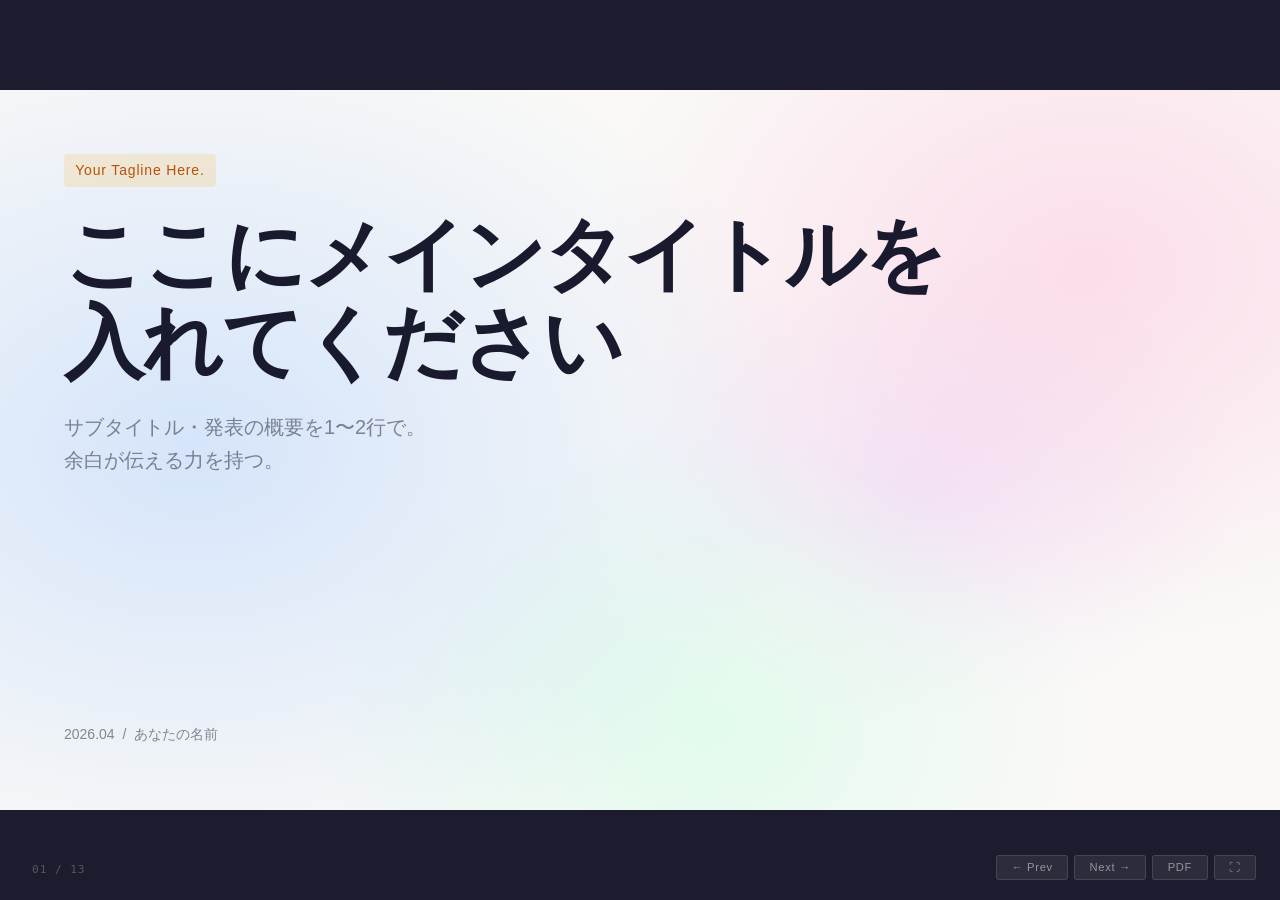
<file: decks/01_sample/index.html>
<!DOCTYPE html>
<html lang="ja">
<head>
  <meta charset="UTF-8">
  <meta name="viewport" content="width=device-width, initial-scale=1.0">
  <title>サンプルデッキ — Slide Starter</title>
  <link rel="stylesheet" href="../../engine/slide.css">
  <link rel="stylesheet" href="../../theme/sample.css">
</head>
<body>

<div class="deck">

  <!-- ===== 01: タイトルスライド ===== -->
  <section class="slide slide-title is-active">
    <p class="label">Your Tagline Here.</p>
    <h1>ここにメインタイトルを<br>入れてください</h1>
    <p class="sub">サブタイトル・発表の概要を1〜2行で。<br>余白が伝える力を持つ。</p>
    <p class="muted" style="font-size: var(--text-sm); margin-top: auto;">2026.04 &nbsp;/&nbsp; あなたの名前</p>
  </section>

  <!-- ===== 02: コンテンツ（シンプル） ===== -->
  <section class="slide slide-content">

    <div class="body">
      <h2>セクションタイトル</h2>
      <p>本文テキスト。1スライドに1メッセージ。<br>
         余白を活かして、情報を詰め込みすぎない。</p>
      <p>2段落目の本文。補足情報はここに。<br>
         <span class="accent bold">強調したいキーワード</span>はこのようにマークする。</p>
    </div>
  </section>

  <!-- ===== 03: コンテンツ（箇条書き） ===== -->
  <section class="slide slide-content">

    <div class="body">
      <h2>3つのポイント</h2>
      <ul class="list">
        <li>最初のポイント。<span class="accent bold">強調したい語句</span>はこう書く。</li>
        <li>2番目のポイント。簡潔に、1〜2行で収める。</li>
        <li>3番目のポイント。箇条書きは最大5項目まで。<span class="muted">（補足情報はこの色で）</span></li>
        <li>4番目のポイント。<span class="accent-2 bold">問題点</span>はピンクで、<span class="accent-4 bold">解決策</span>はグリーンで色分けできる。</li>
      </ul>
    </div>
  </section>

  <!-- ===== 04: コンテンツ（2カラム比較） ===== -->
  <section class="slide slide-content">

    <div class="body">
      <h2>比較・対比</h2>
      <div class="cols-2">
        <div class="card card-pink">
          <span class="badge badge-pink" style="margin-bottom: var(--sp-xs);">Before</span>
          <h3>従来のやり方</h3>
          <p>問題点や課題をここに書く。<br>手作業・非効率・高コスト。</p>
        </div>
        <div class="card card-green">
          <span class="badge badge-green" style="margin-bottom: var(--sp-xs);">After</span>
          <h3>新しいアプローチ</h3>
          <p>改善点やメリットをここに書く。<br>自動化・高速・低コスト。</p>
        </div>
      </div>
    </div>
  </section>

  <!-- ===== 05: 図解：フローチャート ===== -->
  <section class="slide slide-content">

    <div class="body">
      <h2>プロセスの流れ</h2>
      <div class="flow">
        <div class="flow-step">
          <h3>収集</h3>
          <p>データを集める</p>
        </div>
        <div class="flow-arrow">→</div>
        <div class="flow-step">
          <h3>分析</h3>
          <p>パターンを見つける</p>
        </div>
        <div class="flow-arrow">→</div>
        <div class="flow-step">
          <h3>実行</h3>
          <p>施策に落とす</p>
        </div>
        <div class="flow-arrow">→</div>
        <div class="flow-step">
          <h3>検証</h3>
          <p>効果を測定する</p>
        </div>
      </div>
    </div>
  </section>

  <!-- ===== 06: 図解：フェーズカード（上線カラー） ===== -->
  <section class="slide slide-content">

    <div class="body">
      <h2>ロードマップ</h2>
      <div class="cols-3">
        <div class="card card-green">
          <span class="badge badge-green" style="margin-bottom: var(--sp-xs);">Phase 1</span>
          <h3>基盤構築・実証</h3>
          <p>MVPの開発と初期ユーザーへの提供。<br>仮説検証を最速で回す。</p>
        </div>
        <div class="card card-yellow">
          <span class="badge badge-yellow" style="margin-bottom: var(--sp-xs);">Phase 2</span>
          <h3>スケール・収益化</h3>
          <p>顧客基盤の拡大と<br>マネタイズモデルの確立。</p>
        </div>
        <div class="card card-purple">
          <span class="badge badge-purple" style="margin-bottom: var(--sp-xs);">Phase 3</span>
          <h3>事業拡大</h3>
          <p>海外展開・パートナー連携・<br>プロダクト多角化。</p>
        </div>
      </div>
    </div>
  </section>

  <!-- ===== 07: 図解：KPI / 数字ハイライト ===== -->
  <section class="slide slide-content">

    <div class="body">
      <h2>主要指標</h2>
      <div class="cols-3" style="align-items: center; flex: 1;">
        <div class="stat">
          <span class="number">3.2x</span>
          <span class="label">生産性向上</span>
        </div>
        <div class="stat">
          <span class="number">47%</span>
          <span class="label">コスト削減</span>
        </div>
        <div class="stat">
          <span class="number">120+</span>
          <span class="label">導入企業数</span>
        </div>
      </div>
    </div>
  </section>

  <!-- ===== 08: 図解：3カラムカード（タグ番号） ===== -->
  <section class="slide slide-content">

    <div class="body">
      <h2>3つの柱</h2>
      <div class="cols-3">
        <div class="card">
          <span class="tag">01</span>
          <h3>戦略設計</h3>
          <p>ゴールから逆算して<br>打ち手を構造化する。</p>
        </div>
        <div class="card">
          <span class="tag">02</span>
          <h3>高速実装</h3>
          <p>仮説を最速で形にし<br>市場からFBを得る。</p>
        </div>
        <div class="card">
          <span class="tag">03</span>
          <h3>継続改善</h3>
          <p>データに基づいて<br>サイクルを回し続ける。</p>
        </div>
      </div>
    </div>
  </section>

  <!-- ===== 09: テキスト+画像（横並び） ===== -->
  <section class="slide slide-content">

    <div class="body">
      <h2>テキストと画像の組み合わせ</h2>
      <div class="text-img">
        <div class="text">
          <p>左にテキスト、右に画像を配置する<br>レイアウト。</p>
          <p>プロダクトのスクリーンショットや<br>概念図を添えるのに最適。</p>
          <ul class="list" style="margin-top: var(--sp-xs);">
            <li>ポイント1：<span class="accent bold">視覚的な補足</span></li>
            <li>ポイント2：読み取りやすい構造</li>
          </ul>
        </div>
        <div class="img-box">
          <img src="assets/image-box.png" alt="サンプル画像">
        </div>
      </div>
    </div>
  </section>

  <!-- ===== 10: ステートメント（橋渡し・核心） ===== -->
  <section class="slide slide-statement">
    <p class="kicker">課題</p>
    <h2>動画は作れても、<br>
      <span class="highlight-pink">IPにならない</span></h2>
    <p>作家性・継続性・視聴者データ——<br>これを統合する機能が欠けていた。</p>
  </section>

  <!-- ===== 11: セクション区切り ===== -->
  <section class="slide slide-section">
    <h2><span class="accent">Part 2</span></h2>
    <p>セクションの区切りに使う。<br>章立てのあるプレゼンに最適。</p>
  </section>

  <!-- ===== 12: ランディング（左線バー） ===== -->
  <section class="slide slide-landing">

    <h2>ここに最も伝えたい<br>
      <span class="accent">核心の一文</span>を置く。<br>
      <span class="muted" style="font-size: var(--text-2xl);">印象的な比喩・確信・結論に使う。</span></h2>
  </section>

  <!-- ===== 13: エンディングスライド ===== -->
  <section class="slide slide-end">

    <div class="mark"></div>
    <h2>ありがとうございました</h2>
    <p class="muted">お名前 &nbsp;/&nbsp; 肩書き・所属</p>
    <p class="muted" style="font-size: var(--text-sm);">contact@example.com</p>
  </section>

</div><!-- /.deck -->

<!-- ── ナビUI ── -->
<div class="slide-ui">
  <div class="slide-counter">01 / 13</div>
  <div class="slide-nav">
    <button id="btn-prev">← Prev</button>
    <button id="btn-next">Next →</button>
    <button id="btn-pdf" title="PDF書き出し">PDF</button>
    <button id="btn-fs" title="フルスクリーン (F)">⛶</button>
  </div>
</div>

<script src="../../engine/slide.js"></script>
</body>
</html>
</file>
<file: engine/slide.css>
/* ============================================================
   engine/slide.css — コアエンジン層（編集不要）
   16:9ロック / ナビUI / スケーリング / PDF出力
   ============================================================ */

*, *::before, *::after { box-sizing: border-box; margin: 0; padding: 0; }

body {
  width: 100vw;
  height: 100vh;
  overflow: hidden;
  background: var(--color-chrome, #111);
  display: flex;
  align-items: center;
  justify-content: center;
}

/* ── デッキ（常に 1280×720） ── */
.deck {
  width: 1280px;
  height: 720px;
  position: relative;
  flex-shrink: 0;
  transform-origin: center center;
}

/* ── スライド共通 ── */
.slide {
  position: absolute;
  inset: 0;
  display: none;
  flex-direction: column;
  padding: var(--sp-xl, 64px);
  background: var(--color-bg, #0f0f0f);
  color: var(--color-fg, #f0f0ee);
  overflow: hidden;
}
.slide.is-active { display: flex; }

/* ── 背景画像フォールバック（印刷用） ── */
.slide-bg-print { display: none; }

/* ── ナビUI（deck の外側に固定） ── */
.slide-ui {
  position: fixed;
  inset: 0;
  pointer-events: none;
  z-index: 100;
}

.slide-counter {
  position: absolute;
  bottom: 1.5rem;
  left: 2rem;
  font-size: .7rem;
  font-family: var(--font-mono, monospace);
  color: rgba(255,255,255,.25);
  letter-spacing: .08em;
}

.slide-nav {
  position: absolute;
  bottom: 1.25rem;
  right: 1.5rem;
  display: flex;
  gap: .375rem;
  pointer-events: all;
}

.slide-nav button {
  background: rgba(255,255,255,.07);
  border: 1px solid rgba(255,255,255,.12);
  color: rgba(255,255,255,.5);
  padding: .35rem .9rem;
  border-radius: 3px;
  cursor: pointer;
  font-size: .7rem;
  letter-spacing: .06em;
  transition: background .12s, color .12s;
}
.slide-nav button:hover {
  background: rgba(255,255,255,.15);
  color: rgba(255,255,255,.9);
}

/* ── PDF / 印刷 ── */
@media print {
  @page { size: 254mm 142.875mm; margin: 0; }

  * { print-color-adjust: exact !important; -webkit-print-color-adjust: exact !important; }

  /* フォントweight正規化: 印刷では2段階のみ */
  * { font-weight: 400 !important; }
  strong, b, h1, h2, h3, .bold, .tag { font-weight: 600 !important; }

  html, body {
    width: 254mm;
    height: auto;
    display: block;
    background: transparent;
    overflow: visible;
  }

  .deck {
    transform: none !important;
    position: static;
    width: 254mm;
    height: auto;
    display: block;
  }

  .slide {
    position: static !important;
    display: flex !important;
    width: 254mm;
    height: 142.875mm;
    z-index: 0;
    break-after: page;
    overflow: hidden;
  }

  /* 背景画像フォールバック（CSS background-imageは印刷で消える） */
  .slide-bg-print {
    display: block !important;
    position: absolute !important;
    inset: 0;
    width: 100%;
    height: 100%;
    object-fit: cover;
    z-index: -1;
  }

  /* リスト要素の位置補正 */
  .list li { position: relative; }

  /* 丸型要素のアスペクト比補正 */
  [style*="border-radius: 50%"],
  .circle { aspect-ratio: 1/1; }

  .slide-ui { display: none !important; }
}
</file>
<file: theme/sample.css>
/* ============================================================
   theme/sample.css — テーマ層（ライト）
   ここだけ変更してデザインをカスタマイズする
   ============================================================ */

:root {
  /* ── カラー ── */
  --color-chrome:  #1c1c2e;          /* ブラウザ背景（ナビUIの視認性を保つためダーク） */
  --color-bg:      #faf9f7;          /* スライド背景（ウォームホワイト） */
  --color-fg:      #1a1a2e;          /* テキスト（ディープネイビーブラック） */
  --color-muted:   rgba(26,26,46,.5);/* テキスト（サブ・補足） */

  /* マルチカラーアクセント */
  --color-accent:   #4f7df7;         /* ブルー：プライマリ（ドット・リスト・フロー） */
  --color-accent-2: #f472b6;         /* ピンク：課題・問題提起 */
  --color-accent-3: #f59e0b;         /* アンバー：強調・ハイライト */
  --color-accent-4: #22c55e;         /* グリーン：解決・フェーズ1 */
  --color-accent-5: #a78bfa;         /* パープル：将来・フェーズ3 */

  --color-border:   rgba(26,26,46,.08);
  --color-num:      rgba(26,26,46,.15); /* スライド番号 */
  --color-card-bg:  rgba(26,26,46,.025);

  /* ── グラデーション（表紙・ステートメント・エンディング用） ── */
  --gradient-pastel:
    radial-gradient(ellipse 70% 90% at 15% 50%, rgba(168,204,255,.45) 0%, transparent 70%),
    radial-gradient(ellipse 60% 80% at 85% 25%, rgba(255,168,210,.35) 0%, transparent 65%),
    radial-gradient(ellipse 50% 70% at 55% 88%, rgba(168,255,210,.3) 0%, transparent 60%),
    radial-gradient(ellipse 45% 60% at 72% 55%, rgba(210,168,255,.2) 0%, transparent 55%),
    var(--color-bg);

  /* ── タイポグラフィ ── */
  --font-sans: "Helvetica Neue", "Hiragino Sans", "Yu Gothic", "Noto Sans JP", sans-serif;
  --font-mono: "SF Mono", "Fira Code", "Consolas", monospace;

  --text-xs:   .75rem;    /* 12px */
  --text-sm:   .875rem;   /* 14px */
  --text-base: 1.125rem;  /* 18px */
  --text-lg:   1.25rem;   /* 20px */
  --text-xl:   1.75rem;   /* 28px */
  --text-2xl:  2.5rem;    /* 40px */
  --text-3xl:  3.5rem;    /* 56px */
  --text-4xl:  5rem;      /* 80px */

  --weight-normal: 400;
  --weight-medium: 500;
  --weight-bold:   700;

  /* ── スペーシング ── */
  --sp-xs:  .5rem;
  --sp-sm:  1rem;
  --sp-md:  1.5rem;
  --sp-lg:  2.5rem;
  --sp-xl:  4rem;

  /* ── その他 ── */
  --radius: 8px;
  --border: 1px solid var(--color-border);
}


/* ── ベースタイポグラフィ ── */
body { font-family: var(--font-sans); }

.slide h1 {
  font-size: var(--text-4xl);
  font-weight: var(--weight-bold);
  line-height: 1.1;
  letter-spacing: -.025em;
  color: var(--color-fg);
}
.slide h2 {
  font-size: var(--text-2xl);
  font-weight: var(--weight-bold);
  line-height: 1.2;
  letter-spacing: -.015em;
  color: var(--color-fg);
}
.slide h3 {
  font-size: var(--text-xl);
  font-weight: var(--weight-medium);
  line-height: 1.3;
  color: var(--color-fg);
}
.slide p {
  font-size: var(--text-lg);
  line-height: 1.75;
  color: var(--color-muted);
}


/* ============================================================
   スライドタイプ（index.html の class で指定する）
   ============================================================ */

/* ① title — タイトルスライド */
.slide-title {
  background: var(--gradient-pastel);
  justify-content: center;
  align-items: flex-start;
  gap: var(--sp-md);
}
.slide-title .label {
  font-size: var(--text-sm);
  font-weight: var(--weight-medium);
  letter-spacing: .06em;
  background: rgba(245,158,11,.15);
  color: #b45309;
  padding: .3em .8em;
  border-radius: 4px;
  display: inline-block;
}
.slide-title h1 {
  max-width: 880px;
}
.slide-title .sub {
  font-size: var(--text-lg);
  color: var(--color-muted);
  max-width: 640px;
  line-height: 1.65;
}

/* ② content — 汎用コンテンツスライド */
.slide-content { gap: var(--sp-lg); }
.slide-content .body {
  display: flex;
  flex-direction: column;
  gap: var(--sp-md);
  flex: 1;
}
/* コンテンツスライドの h2 にドット prefix を自動付与 */
.slide-content .body > h2 {
  display: flex;
  align-items: center;
  gap: .65rem;
}
.slide-content .body > h2::before {
  content: '';
  display: inline-block;
  flex-shrink: 0;
  width: 13px;
  height: 13px;
  border-radius: 50%;
  background: var(--color-accent);
}

/* ③ statement — ステートメント・橋渡しスライド */
.slide-statement {
  background: var(--gradient-pastel);
  justify-content: center;
  align-items: center;
  text-align: center;
  gap: var(--sp-md);
}
.slide-statement h2 {
  font-size: var(--text-3xl);
  max-width: 920px;
  line-height: 1.35;
}
.slide-statement .kicker {
  font-size: var(--text-sm);
  color: var(--color-muted);
  letter-spacing: .08em;
}

/* ④ landing — 左線バー強調スライド */
.slide-landing {
  justify-content: center;
  align-items: flex-start;
  border-left: 4px solid var(--color-accent);
  padding-left: calc(var(--sp-xl) - 4px);
}
.slide-landing h2 {
  font-size: var(--text-3xl);
  max-width: 900px;
  line-height: 1.3;
}

/* ⑤ section — セクション区切り */
.slide-section {
  justify-content: center;
  gap: var(--sp-sm);
}
.slide-section h2 {
  font-size: var(--text-3xl);
  font-weight: var(--weight-bold);
}
.slide-section p {
  font-size: var(--text-lg);
  color: var(--color-muted);
  max-width: 640px;
}

/* ⑥ end — エンディング */
.slide-end {
  background: var(--gradient-pastel);
  justify-content: center;
  align-items: center;
  text-align: center;
  gap: var(--sp-md);
}
.slide-end .mark {
  width: 40px;
  height: 2px;
  background: var(--color-accent);
  margin: 0 auto;
}


/* ============================================================
   ユーティリティクラス
   ============================================================ */

/* テキストカラー */
.accent   { color: var(--color-accent); }
.accent-2 { color: var(--color-accent-2); }
.accent-3 { color: var(--color-accent-3); }
.accent-4 { color: var(--color-accent-4); }
.accent-5 { color: var(--color-accent-5); }
.muted    { color: var(--color-muted); }
.mono     { font-family: var(--font-mono); }
.bold     { font-weight: var(--weight-bold); }

/* 区切り線 */
.divider {
  width: 100%;
  height: 1px;
  background: var(--color-border);
}

/* グリッドレイアウト */
.cols-2 {
  display: grid;
  grid-template-columns: 1fr 1fr;
  gap: var(--sp-lg);
}
.cols-3 {
  display: grid;
  grid-template-columns: 1fr 1fr 1fr;
  gap: var(--sp-lg);
  margin-block: auto;
}
.cols-4 {
  display: grid;
  grid-template-columns: 1fr 1fr 1fr 1fr;
  gap: var(--sp-md);
}

/* 箇条書き（行頭にアクセント色の円） */
.list {
  display: flex;
  flex-direction: column;
  gap: var(--sp-sm);
  list-style: none;
}
.list li {
  display: flex;
  align-items: baseline;
  gap: var(--sp-sm);
  font-size: var(--text-lg);
  color: var(--color-muted);
  line-height: 1.65;
}
.list li::before {
  content: '';
  display: inline-block;
  flex-shrink: 0;
  width: 6px;
  height: 6px;
  border-radius: 50%;
  background: var(--color-accent);
  margin-top: .55em;
}

/* ── カード ── */
.card {
  background: var(--color-card-bg);
  border: var(--border);
  border-radius: var(--radius);
  padding: var(--sp-md);
  display: flex;
  flex-direction: column;
  gap: var(--sp-xs);
}
.card h3 { font-size: var(--text-lg); }
.card p  { font-size: var(--text-base); }

/* カード上線カラーバリアント（フェーズ・ストリーム区分に使う） */
.card-blue   { border-top: 3px solid var(--color-accent);   background: rgba(79,125,247,.04); }
.card-pink   { border-top: 3px solid var(--color-accent-2); background: rgba(244,114,182,.04); }
.card-yellow { border-top: 3px solid var(--color-accent-3); background: rgba(245,158,11,.04); }
.card-green  { border-top: 3px solid var(--color-accent-4); background: rgba(34,197,94,.04); }
.card-purple { border-top: 3px solid var(--color-accent-5); background: rgba(167,139,250,.04); }

/* ── バッジ（ピルラベル） ── */
.badge {
  display: inline-flex;
  align-items: center;
  padding: .2rem .75rem;
  border-radius: 999px;
  font-size: var(--text-xs);
  font-weight: var(--weight-medium);
  background: rgba(79,125,247,.1);
  color: var(--color-accent);
  letter-spacing: .03em;
}
.badge-pink   { background: rgba(244,114,182,.12); color: #db2777; }
.badge-yellow { background: rgba(245,158,11,.12);  color: #b45309; }
.badge-green  { background: rgba(34,197,94,.12);   color: #15803d; }
.badge-purple { background: rgba(167,139,250,.12); color: #7c3aed; }

/* ── ハイライト（インラインキーワードマーキング） ── */
.highlight {
  display: inline;
  background: rgba(79,125,247,.1);
  color: var(--color-accent);
  padding: .1em .4em;
  border-radius: 4px;
  font-weight: var(--weight-medium);
}
.highlight-pink   { background: rgba(244,114,182,.12); color: #db2777; }
.highlight-yellow { background: rgba(245,158,11,.12);  color: #b45309; }
.highlight-green  { background: rgba(34,197,94,.12);   color: #15803d; }
.highlight-purple { background: rgba(167,139,250,.12); color: #7c3aed; }

/* ── フローチャート ── */
.flow {
  display: flex;
  align-items: center;
  gap: 0;
  flex: 1;
}
.flow-step {
  flex: 1;
  text-align: center;
  padding: var(--sp-md);
  background: var(--color-card-bg);
  border: var(--border);
  border-radius: var(--radius);
}
.flow-step h3 { font-size: var(--text-lg); margin-bottom: var(--sp-xs); }
.flow-step p  { font-size: var(--text-base); color: var(--color-muted); }
.flow-arrow {
  flex-shrink: 0;
  width: 40px;
  text-align: center;
  font-size: var(--text-xl);
  color: var(--color-accent);
}

/* ── 数字ハイライト（KPIなど） ── */
.stat {
  display: flex;
  flex-direction: column;
  align-items: center;
  gap: var(--sp-xs);
}
.stat .number {
  font-size: var(--text-3xl);
  font-weight: var(--weight-bold);
  color: var(--color-accent);
  font-family: var(--font-mono);
  line-height: 1;
}
.stat .label {
  font-size: var(--text-sm);
  color: var(--color-muted);
  text-align: center;
}

/* ── ロゴ（デフォルト: 左上） ── */
.slide-logo {
  position: absolute;
  top: var(--sp-xl);
  left: var(--sp-xl);
  height: 20px;
  opacity: .35;
  pointer-events: none;
}

/* ── 画像ボックス ── */
.img-box {
  border-radius: var(--radius);
  overflow: hidden;
  flex: 1;
  min-height: 0;
}
.img-box img {
  width: 100%;
  height: 100%;
  object-fit: cover;
  display: block;
}

/* テキスト+画像の横並び */
.text-img {
  display: grid;
  grid-template-columns: 1fr 1fr;
  gap: var(--sp-lg);
  flex: 1;
  align-items: center;
}
.text-img .text { display: flex; flex-direction: column; gap: var(--sp-sm); }

/* ── タグ ── */
.tag {
  display: inline-block;
  font-size: var(--text-xs);
  font-family: var(--font-mono);
  color: var(--color-accent);
  border: 1px solid var(--color-accent);
  border-radius: 2px;
  padding: .15rem .5rem;
  letter-spacing: .05em;
}
</file>
